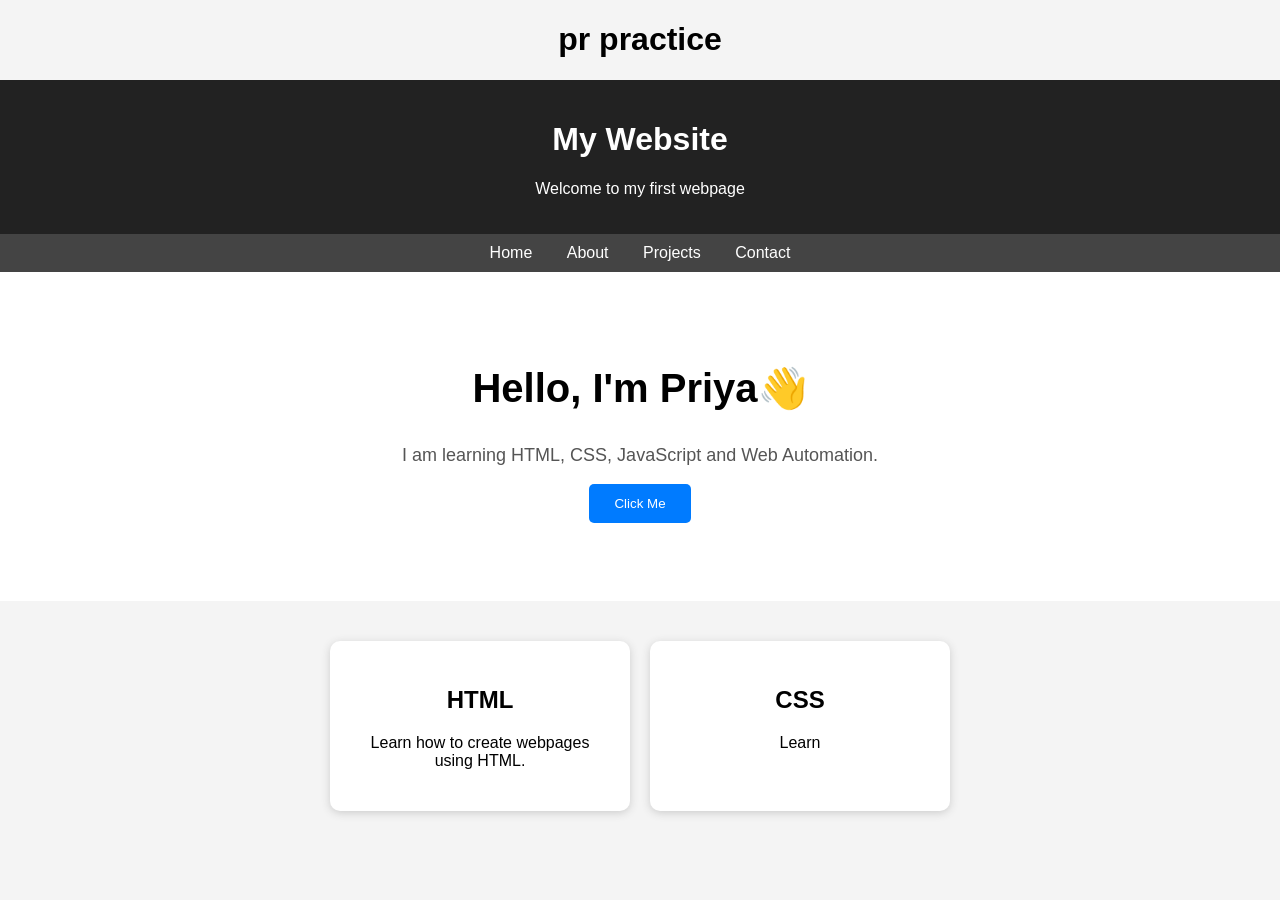
<file: index.html>
<!DOCTYPE html>
<html lang="en">
<head>
    <meta charset="UTF-8">
    <meta name="viewport" content="width=device-width, initial-scale=1.0">

    <title>My Web Page</title>
    <h1>pr practice</h1>

    <style>
        body {
            font-family: Arial, sans-serif;
            margin: 0;
            background-color: #f4f4f4;
            text-align: center;
        }

        header {
            background-color: #222;
            color: white;
            padding: 20px;
        }

        nav {
            background-color: #444;
            padding: 10px;
        }

        nav a {
            color: white;
            text-decoration: none;
            margin: 0 15px;
        }

        .hero {
            padding: 60px 20px;
            background-color: white;
        }

        .hero h1 {
            font-size: 40px;
        }

        .hero p {
            font-size: 18px;
            color: #555;
        }

        button {
            padding: 12px 25px;
            border: none;
            background-color: #007bff;
            color: white;
            border-radius: 5px;
            cursor: pointer;
        }

        button:hover {
            background-color: #0056b3;
        }

        .cards {
            display: flex;
            justify-content: center;
            gap: 20px;
            padding: 40px;
        }

        .card {
            background-color: white;
            width: 250px;
            padding: 25px;
            border-radius: 10px;
            box-shadow: 0 2px 8px #ccc;
        }

        footer {
            background-color: #222;
            color: white;
            padding: 15px;
        }
    </style>
</head>

<body>

    <header>
        <h1>My Website</h1>
        <p>Welcome to my first webpage</p>
    </header>

    <nav>
        <a href="#">Home</a>
        <a href="#">About</a>
        <a href="#">Projects</a>
        <a href="#">Contact</a>
    </nav>

    <section class="hero">
        <h1>Hello, I'm Priya👋</h1>

        <p>
            I am learning HTML, CSS, JavaScript and Web Automation.
        </p>

        <button onclick="showMessage()">
            Click Me
        </button>

        <p id="message"></p>
    </section>

    <section class="cards">

        <div class="card">
            <h2>HTML</h2>
            <p>Learn how to create webpages using HTML.</p>
        </div>

        <div class="card">
            <h2>CSS</h2>
            <p>Learn
</file>
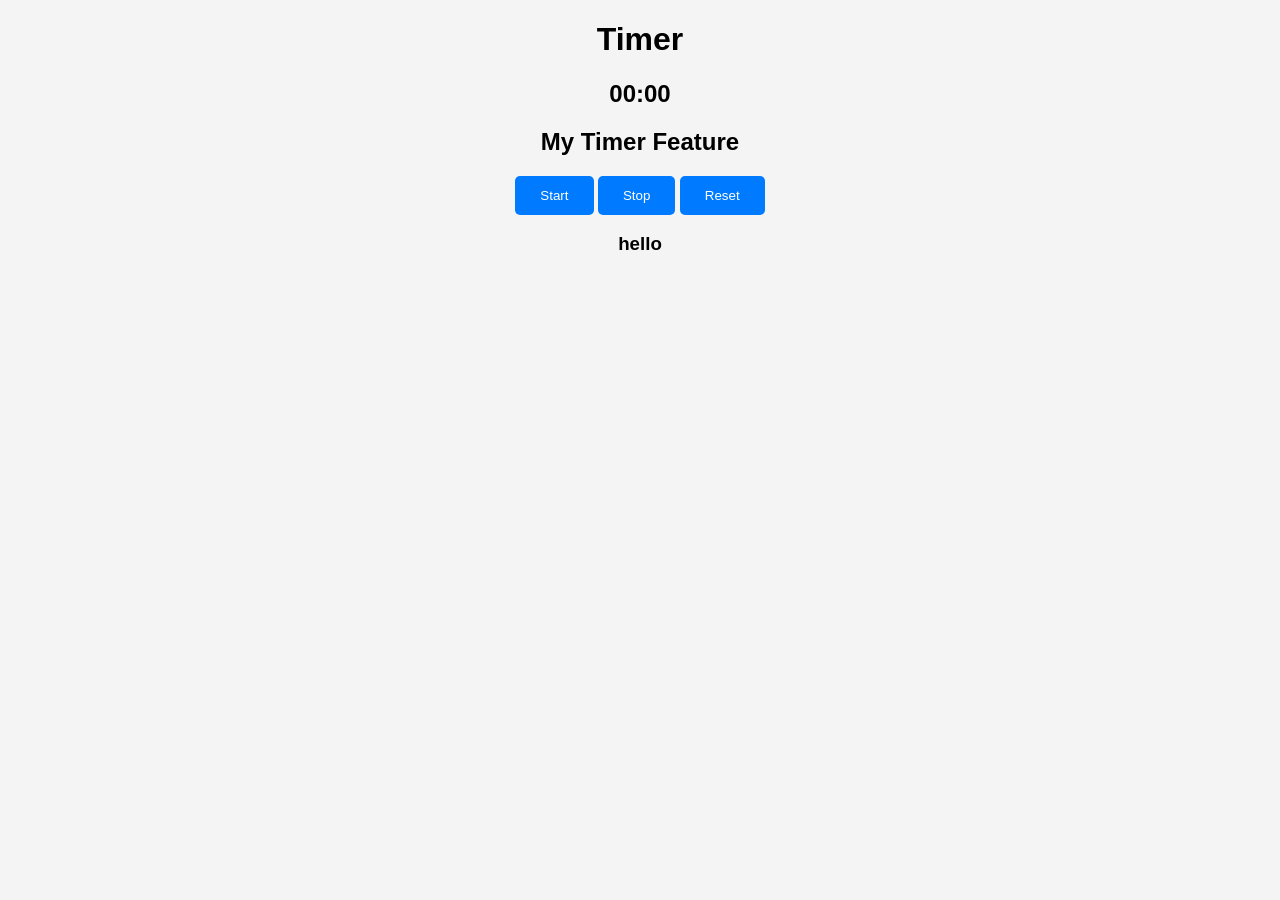
<file: popup.html>
<!DOCTYPE html>
<html>
<head>
    <title>Timer</title>
       
</head>
<link rel="stylesheet" href="pop.css">  

<body>

    <h1>Timer</h1>

    <h2 id="time">00:00</h2>
<h2>My Timer Feature</h2>
    <button id="start">Start</button>
    <button id="stop">Stop</button>
    <button id="reset">Reset</button>
    <h3>hello</h3>
     

        <script src="pop.js"></script>


</body>
</html>
</file>
<file: pop.css>
body {
            font-family: Arial, sans-serif;
            margin: 0;
            background-color: #f4f4f4;
            text-align: center;
        }

        header {
            background-color: #222;
            color: white;
            padding: 20px;
        }

        nav {
            background-color: #444;
            padding: 10px;
        }

        nav a {
            color: white;
            text-decoration: none;
            margin: 0 15px;
        }

        .hero {
            padding: 60px 20px;
            background-color: white;
        }

        .hero h1 {
            font-size: 40px;
        }

        .hero p {
            font-size: 18px;
            color: #555;
        }

        button {
            padding: 12px 25px;
            border: none;
            background-color: #007bff;
            color: white;
            border-radius: 5px;
            cursor: pointer;
        }

        button:hover {
            background-color: #0056b3;
        }

        .cards {
            display: flex;
            justify-content: center;
            gap: 20px;
            padding: 40px;
        }

        .card {
            background-color: white;
            width: 250px;
            padding: 25px;
            border-radius: 10px;
            box-shadow: 0 2px 8px #ccc;
        }

        footer {
            background-color: #222;
            color: white;
            padding: 15px;
        }
</file>
